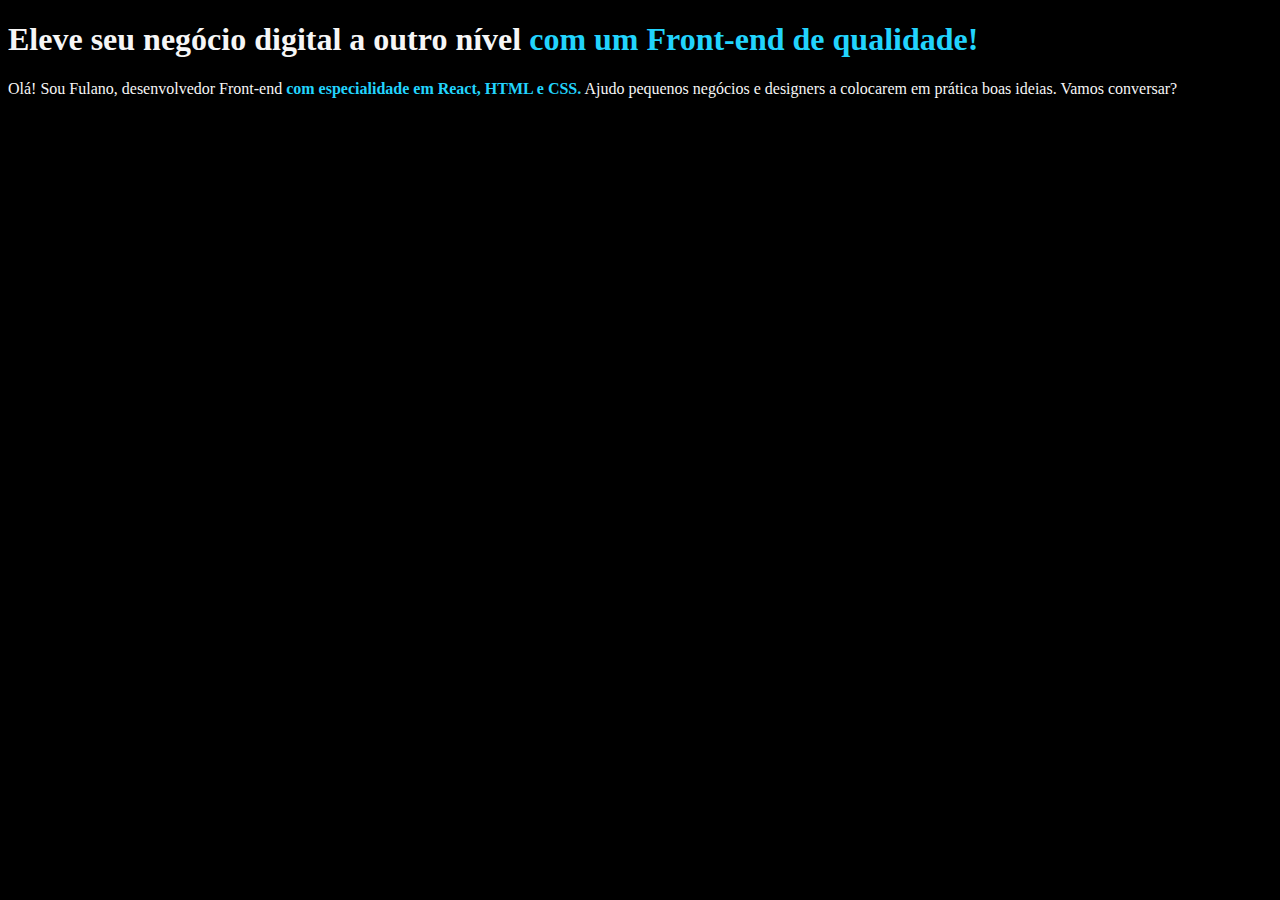
<file: 3.HTML e CSS/index.html>
<!DOCTYPE html>
<html lang="pt-br">
    <head>
        <link rel="stylesheet" href="style.css">
        <meta charset="utf-8">
        <meta http-equiv="X-UA-Compatible" content="IE=edge">
        <meta name="viewport" content="width=device-width, initial-scale=1.0">
        <title>Portfolio de Leonardo H. - V0.0</title>
    </head>
    <body>
        <header></header>
        <main>
            <h1>Eleve seu negócio digital a outro nível <Strong>com um Front-end de qualidade!</Strong></h1>
        <p>Olá! Sou Fulano, desenvolvedor Front-end <Strong>com especialidade em React, HTML e CSS.</Strong> Ajudo pequenos negócios e designers a colocarem em prática boas ideias. Vamos conversar?</p>
    </main>
    </body>
</html>
</file>
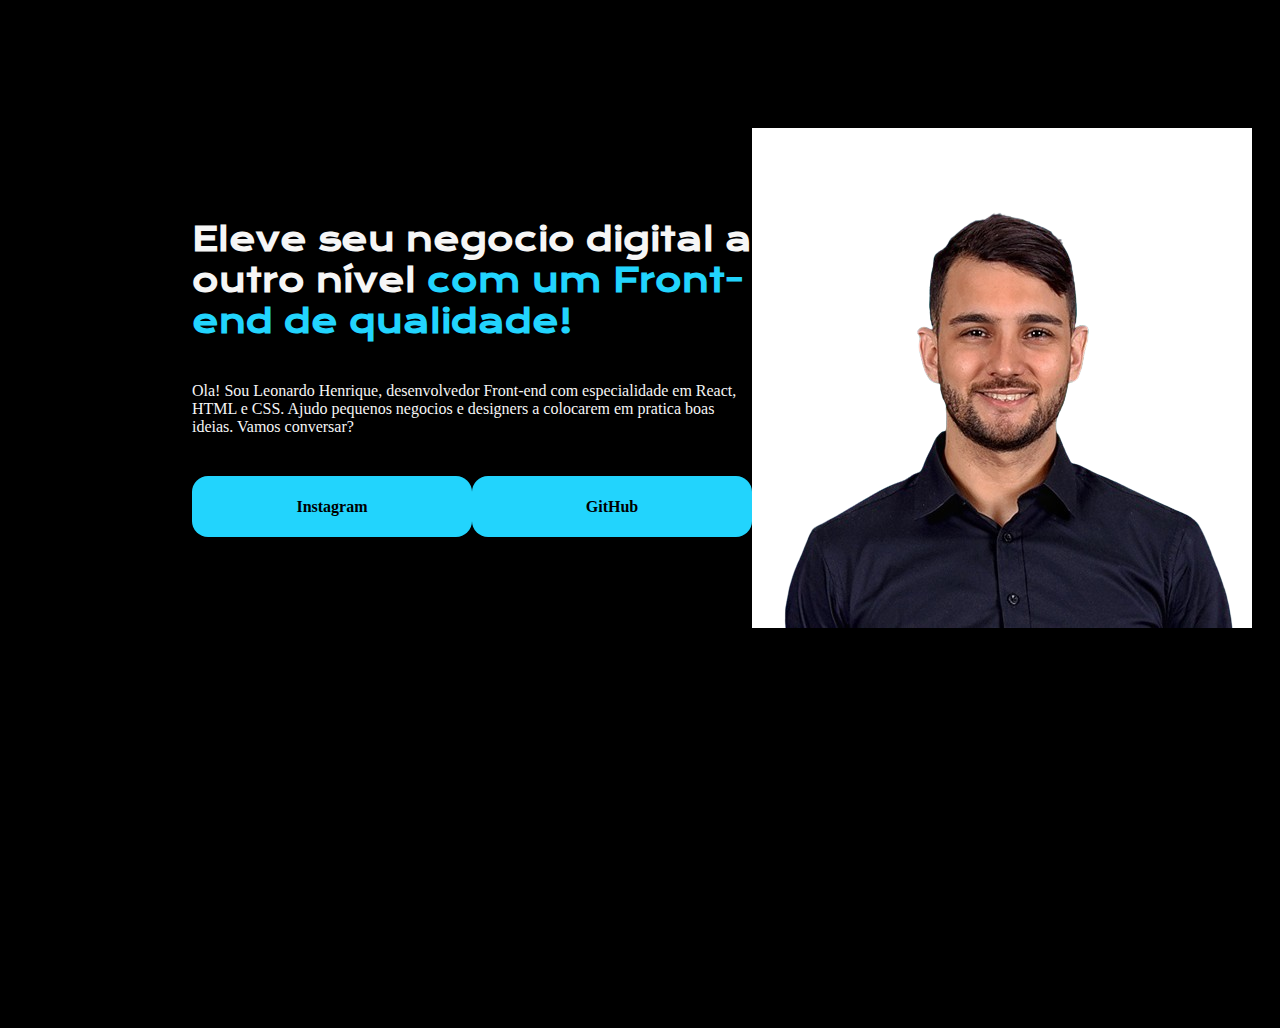
<file: 4.HTML e CSS - Classes, posicionamento e Flexbox/index.html>
<!DOCTYPE html>
<html lang="pt-br">
<head>
    <meta charset="UTF-8"> 
    <meta http-equiv="X-UA-Compatible" content="IE=edge">
    <meta name="viewport" content="width=device-width, initial-scale=1.0">
    <title>Portifolio</title>
    <link rel="stylesheet" href="style.css">
</head>
<body>
    <header></header>
    <main class="apresentacao">
        <section class="apresentacao__conteudo">
            <h1 class="apresentacao__conteudo__titulo">
                Eleve seu negocio digital a outro nível 
                <strong class="titulo-destaque">
                    com um Front-end de qualidade!
                </strong></h1>
                <p class="apresentacao__conteudo__titulo__texto">
                    Ola! Sou Leonardo Henrique, desenvolvedor 
                    Front-end com especialidade em React, HTML e
                    CSS. Ajudo pequenos negocios e designers a 
                    colocarem em pratica boas ideias. Vamos 
                    conversar?
                </p>
                <div class="apresentacao__conteudo__titulo__links__boxes">
                    <a class="apresentacao__conteudo__titulo__links__box" href="https://instagram.com/mr.leohenri">Instagram</a>
                    <a class="apresentacao__conteudo__titulo__links__box" href="https://github.com/Eng-LeonardoH">GitHub</a>
                </div>
        </section>
        <img  src="Foto de apresentação.png" alt="Foto de perfil de Leonardo Henrique">
    </main>
    <footer></footer>
</body>
</html>
</file>
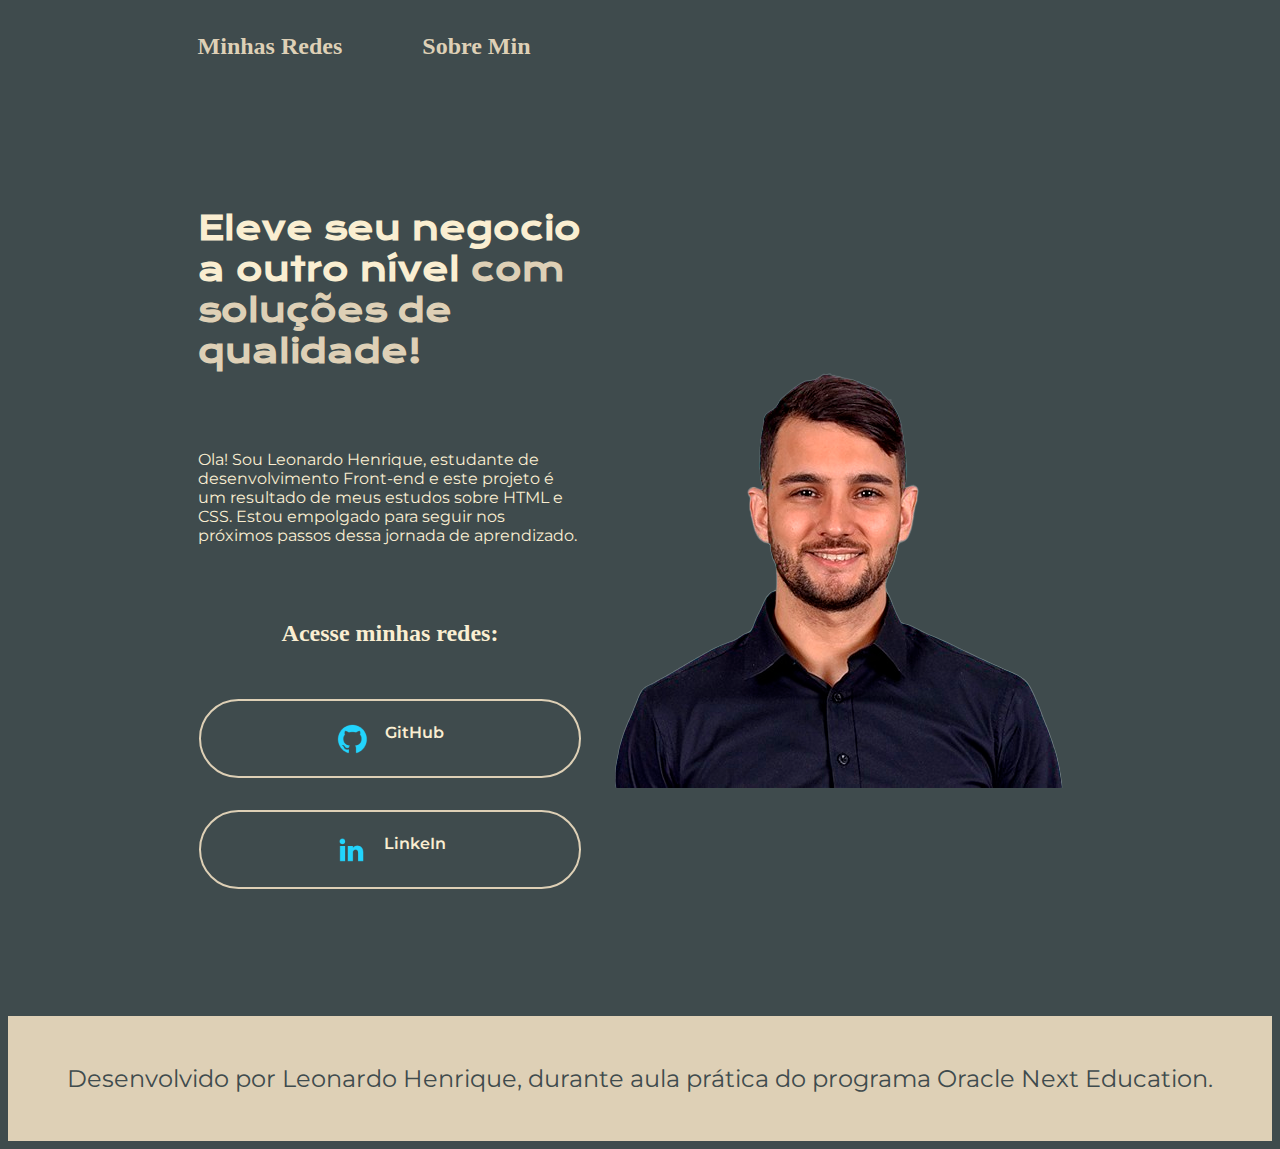
<file: 5.HTML e CSS cabeçalho, footer e variáveis CSS/index.html>
<!DOCTYPE html>
<html lang="pt-br">
<head>
    <meta charset="UTF-8"> 
    <meta http-equiv="X-UA-Compatible" content="IE=edge">
    <meta name="viewport" content="width=device-width, initial-scale=1.0">
    <title>Portifolio</title>
    <link rel="stylesheet" href="./styles/style.css">
</head>
<body>
    <header class="cabecalho">
        <nav class="cabecalho__menu">
            <a class="cabecalho__menu__links" href="index.html">
                Minhas Redes
            </a>
            <a  class="cabecalho__menu__links" href="about.html">
                Sobre Min
            </a>
        </nav>
    </header>
    <main class="apresentacao">
        <section class="apresentacao__conteudo">
            <h1 class="apresentacao__conteudo__titulo">
                Eleve seu negocio a outro nível 
                <strong class="titulo-destaque">
                    com soluções de qualidade!
                </strong></h1>
                <p class="apresentacao__conteudo__titulo__texto">
                    Ola! Sou Leonardo Henrique, estudante de desenvolvimento Front-end e este projeto é um resultado de meus estudos sobre HTML e CSS. Estou empolgado para seguir nos próximos passos dessa jornada de aprendizado.
                </p>
                <div class="apresentacao__conteudo__titulo__links__boxes">
                    <h2 classe="apresentacao__conteudo__titulo__links__subtitulo">
                        Acesse minhas redes:
                    </h2>
                    <a class="apresentacao__conteudo__titulo__links__box" href="https://github.com/Eng-LeonardoH">
                        <img src="assets/github.png">
                        GitHub
                    </a>
                    <a class="apresentacao__conteudo__titulo__links__box" href="https://www.linkedin.com/in/leonardohenrieng">
                        <img src="assets/linkedin.png">
                        LinkeIn
                    </a>
                </div>
        </section>
        <img  src="assets/Foto de apresentação.png" alt="Foto de perfil de Leonardo Henrique">
    </main>
    <footer class="rodape">
        <p>Desenvolvido por Leonardo Henrique, durante aula prática do programa Oracle Next Education.</p>
    </footer>
</body>
</html>
</file>
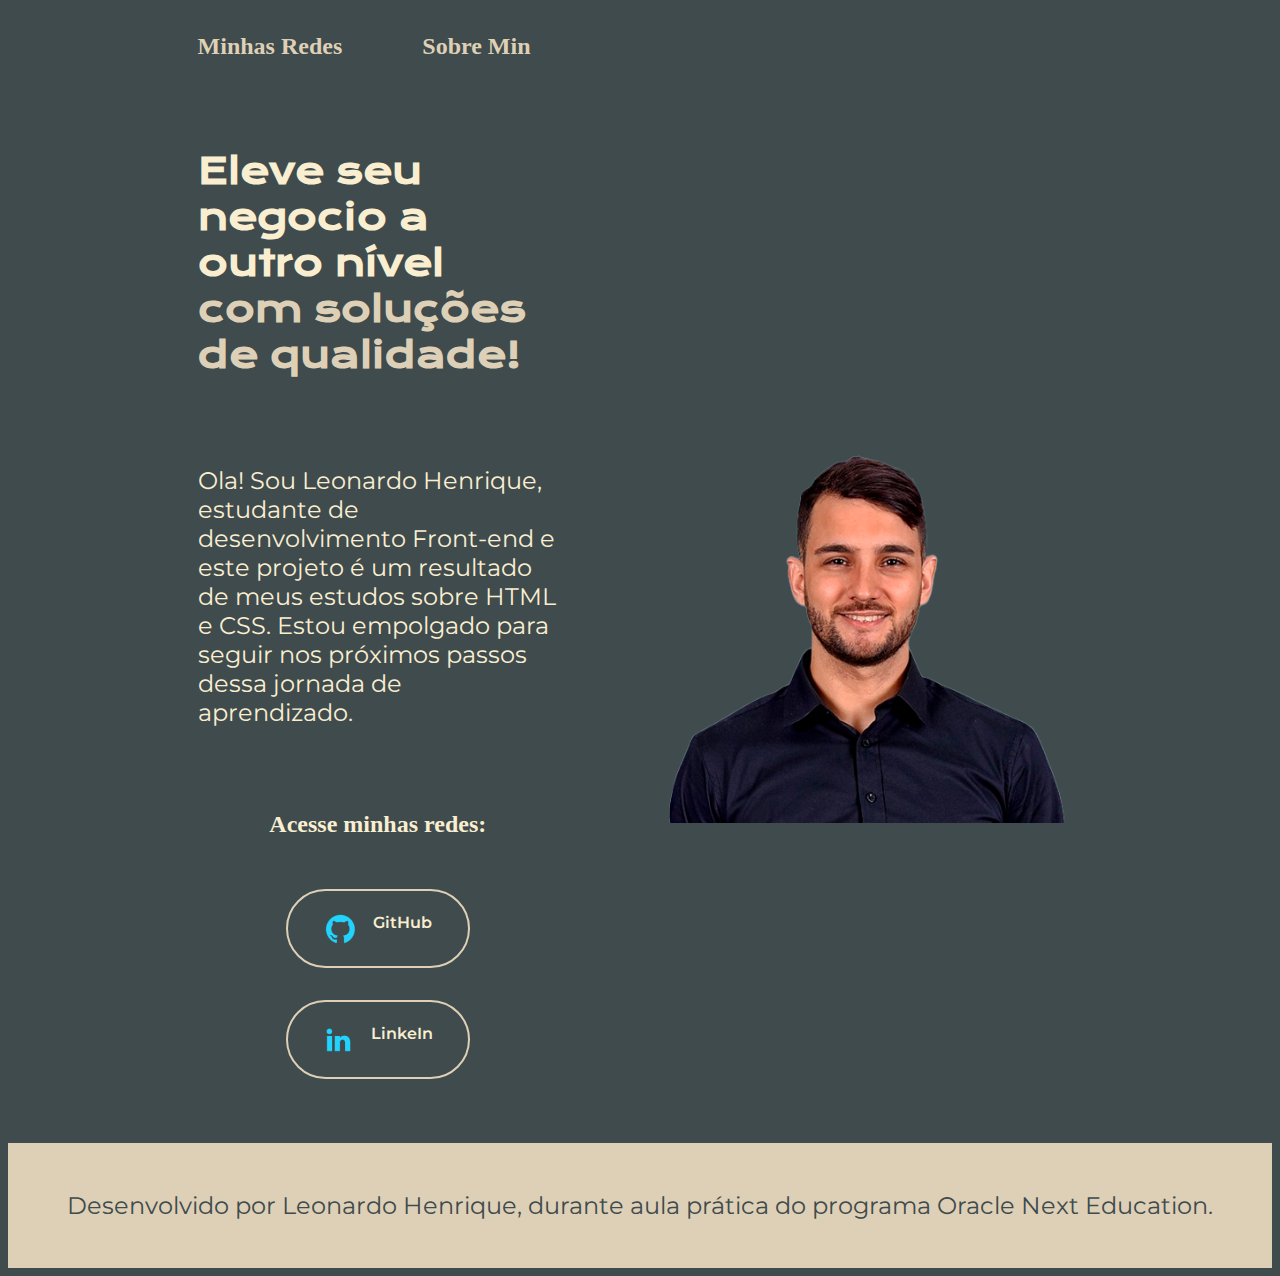
<file: 6.HTML e CSS trabalhando com responsividade e publicação de projetos/index.html>
<!DOCTYPE html>
<html lang="pt-br">
<head>
    <meta charset="UTF-8"> 
    <meta http-equiv="X-UA-Compatible" content="IE=edge">
    <meta name="viewport" content="width=device-width, initial-scale=1.0">
    <title>Portifolio</title>
    <link rel="stylesheet" href="./styles/style.css">
</head>
<body>
    <header class="cabecalho">
        <nav class="cabecalho__menu">
            <a class="cabecalho__menu__links" href="index.html">
                Minhas Redes
            </a>
            <a  class="cabecalho__menu__links" href="about.html">
                Sobre Min
            </a>
        </nav>
    </header>
    <main class="apresentacao">
        <section class="apresentacao__conteudo">
            <h1 class="apresentacao__conteudo__titulo">
                Eleve seu negocio a outro nível 
                <strong class="titulo-destaque">
                    com soluções de qualidade!
                </strong></h1>
                <p class="apresentacao__conteudo__titulo__texto">
                    Ola! Sou Leonardo Henrique, estudante de desenvolvimento Front-end e este projeto é um resultado de meus estudos sobre HTML e CSS. Estou empolgado para seguir nos próximos passos dessa jornada de aprendizado.
                </p>
                <div class="apresentacao__conteudo__titulo__links__boxes">
                    <h2 classe="apresentacao__conteudo__titulo__links__subtitulo">
                        Acesse minhas redes:
                    </h2>
                    <a class="apresentacao__conteudo__titulo__links__box" href="https://github.com/Eng-LeonardoH">
                        <img src="assets/github.png">
                        GitHub
                    </a>
                    <a class="apresentacao__conteudo__titulo__links__box" href="https://www.linkedin.com/in/leonardohenrieng">
                        <img src="assets/linkedin.png">
                        LinkeIn
                    </a>
                </div>
        </section>
        <img class="apresentacao__img" src="assets/Foto de apresentação.png" alt="Foto de perfil de Leonardo Henrique">
    </main>
    <footer class="rodape">
        <p>Desenvolvido por Leonardo Henrique, durante aula prática do programa Oracle Next Education.</p>
    </footer>
</body>
</html>
</file>
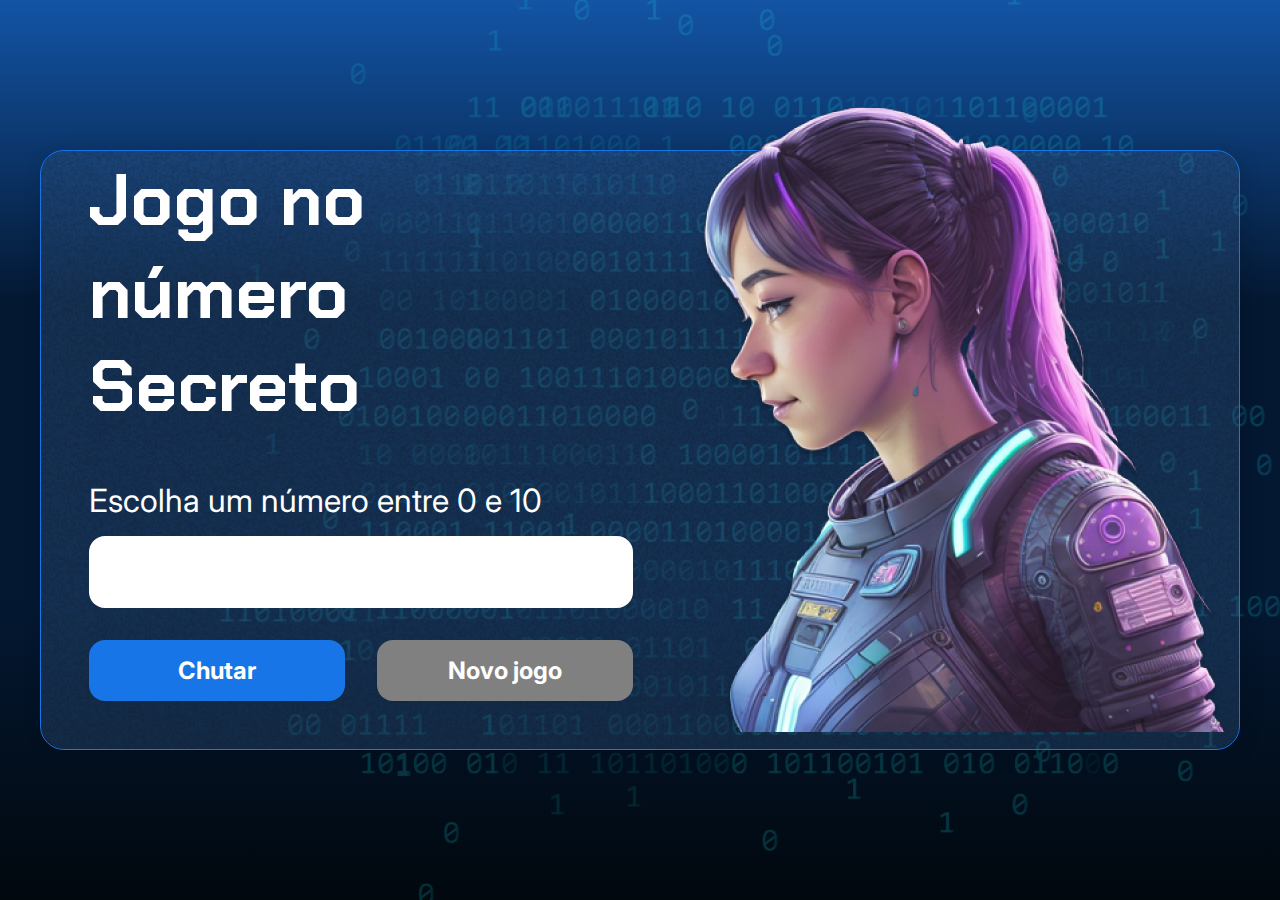
<file: 2.Lógica - Explore funções e listas/Aula1/js-curso-2/index.html>
<!DOCTYPE html>
<html lang="pt-br">

<head>
    <meta charset="UTF-8">
    <meta name="viewport" content="width=device-width, initial-scale=1.0">
    <script src="https://code.responsivevoice.org/responsivevoice.js"></script>
    <link rel="preconnect" href="https://fonts.googleapis.com">
    <link rel="preconnect" href="https://fonts.gstatic.com" crossorigin>
    <link href="https://fonts.googleapis.com/css2?family=Chakra+Petch:wght@700&family=Inter:wght@400;700&display=swap"
        rel="stylesheet">
    <link rel="stylesheet" href="style.css">
    <title>JS Game</title>
</head>

<body>

    <div class="container">
        <div class="container__conteudo">
            <div class="container__informacoes">
                <div class="container__texto">
                    <h1>Adivinhe o <span class="container__texto-azul">numero secreto</span></h1>
                    <p class="texto__paragrafo">Escolha um número entre 1 a 10</p>
                </div>
                <input type="number" min="1" max="10" class="container__input">
                <div class="chute container__botoes">
                    <button onclick="" class="container__botao">Chutar</button>
                    <button onclick="" id="reiniciar" class="container__botao" disabled>Novo jogo</button>
                </div>
            </div>
            <img src="./img/ia.png" alt="Uma pessoa olhando para a esquerda" class="container__imagem-pessoa" />
        </div>
    </div>




    <script src="app.js" defer></script>
</body>

</html>
</file>
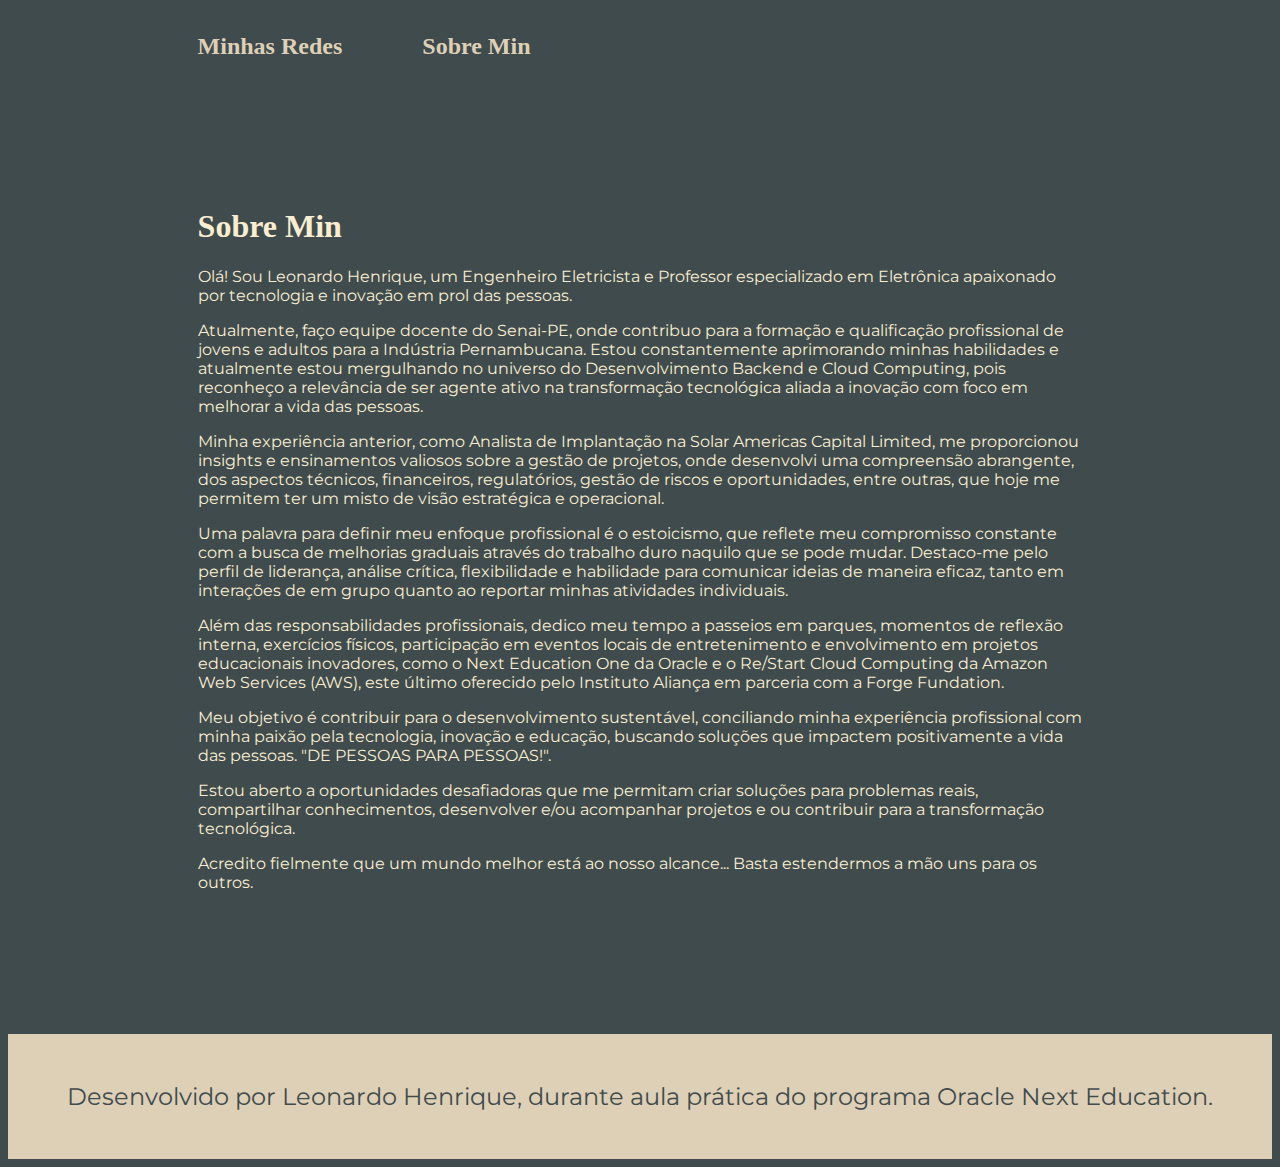
<file: 5.HTML e CSS cabeçalho, footer e variáveis CSS/about.html>
<!DOCTYPE html>
<html lang="en">
<head>
    <meta charset="UTF-8">
    <meta name="viewport" content="width=device-width, initial-scale=1.0">
    <title>Sobre Min</title>
    <link rel="stylesheet" href="./styles/style.css">
</head>
<body>
    <header class="cabecalho">
        <nav class="cabecalho__menu">
            <a class="cabecalho__menu__links" href="index.html">
                Minhas Redes
            </a>
            <a  class="cabecalho__menu__links" href="about.html">
                Sobre Min
            </a>
        </nav>
    </header>
    <main class="apresentacao">
        <section>
            <H1>Sobre Min</H1>
            <p class="apresentacao__conteudo__titulo__texto">Olá! Sou Leonardo Henrique, um Engenheiro Eletricista e Professor especializado em Eletrônica apaixonado por tecnologia e inovação em prol das pessoas.</p>
            <p class="apresentacao__conteudo__titulo__texto">Atualmente, faço equipe docente do Senai-PE, onde contribuo para a formação e qualificação profissional de jovens e adultos para a Indústria Pernambucana. Estou constantemente aprimorando minhas habilidades e atualmente estou mergulhando no universo do Desenvolvimento Backend e Cloud Computing, pois reconheço a relevância de ser agente ativo na transformação tecnológica aliada a inovação com foco em melhorar a vida das pessoas.</p>
            <p class="apresentacao__conteudo__titulo__texto">Minha experiência anterior, como Analista de Implantação na Solar Americas Capital Limited, me proporcionou insights e ensinamentos valiosos sobre a gestão de projetos, onde desenvolvi uma compreensão abrangente, dos aspectos técnicos, financeiros, regulatórios, gestão de riscos e oportunidades, entre outras, que hoje me permitem ter um misto de visão estratégica e operacional.</p>
            <p class="apresentacao__conteudo__titulo__texto">Uma palavra para definir meu enfoque profissional é o estoicismo, que reflete meu compromisso constante com a busca de melhorias graduais através do trabalho duro naquilo que se pode mudar. Destaco-me pelo perfil de liderança, análise crítica, flexibilidade e habilidade para comunicar ideias de maneira eficaz, tanto em interações de em grupo quanto ao reportar minhas atividades individuais.</p>
            <p class="apresentacao__conteudo__titulo__texto">Além das responsabilidades profissionais, dedico meu tempo a passeios em parques, momentos de reflexão interna, exercícios físicos, participação em eventos locais de entretenimento e envolvimento em projetos educacionais inovadores, como o Next Education One da Oracle e o Re/Start Cloud Computing da Amazon Web Services (AWS), este último oferecido pelo Instituto Aliança em parceria com a Forge Fundation.</p>
            <p class="apresentacao__conteudo__titulo__texto">Meu objetivo é contribuir para o desenvolvimento sustentável, conciliando minha experiência profissional com minha paixão pela tecnologia, inovação e educação, buscando soluções que impactem positivamente a vida das pessoas. "DE PESSOAS PARA PESSOAS!".</p>
            <p class="apresentacao__conteudo__titulo__texto">Estou aberto a oportunidades desafiadoras que me permitam criar soluções para problemas reais, compartilhar conhecimentos, desenvolver e/ou acompanhar projetos e ou contribuir para a transformação tecnológica.</p>
            <p class="apresentacao__conteudo__titulo__texto">Acredito fielmente que um mundo melhor está ao nosso alcance... Basta estendermos a mão uns para os outros.</p>
        </section>
        <img>

    </main>
    <footer class="rodape">
        <p>Desenvolvido por Leonardo Henrique, durante aula prática do programa Oracle Next Education.</p>
    </footer>
</body>
</html>
</file>
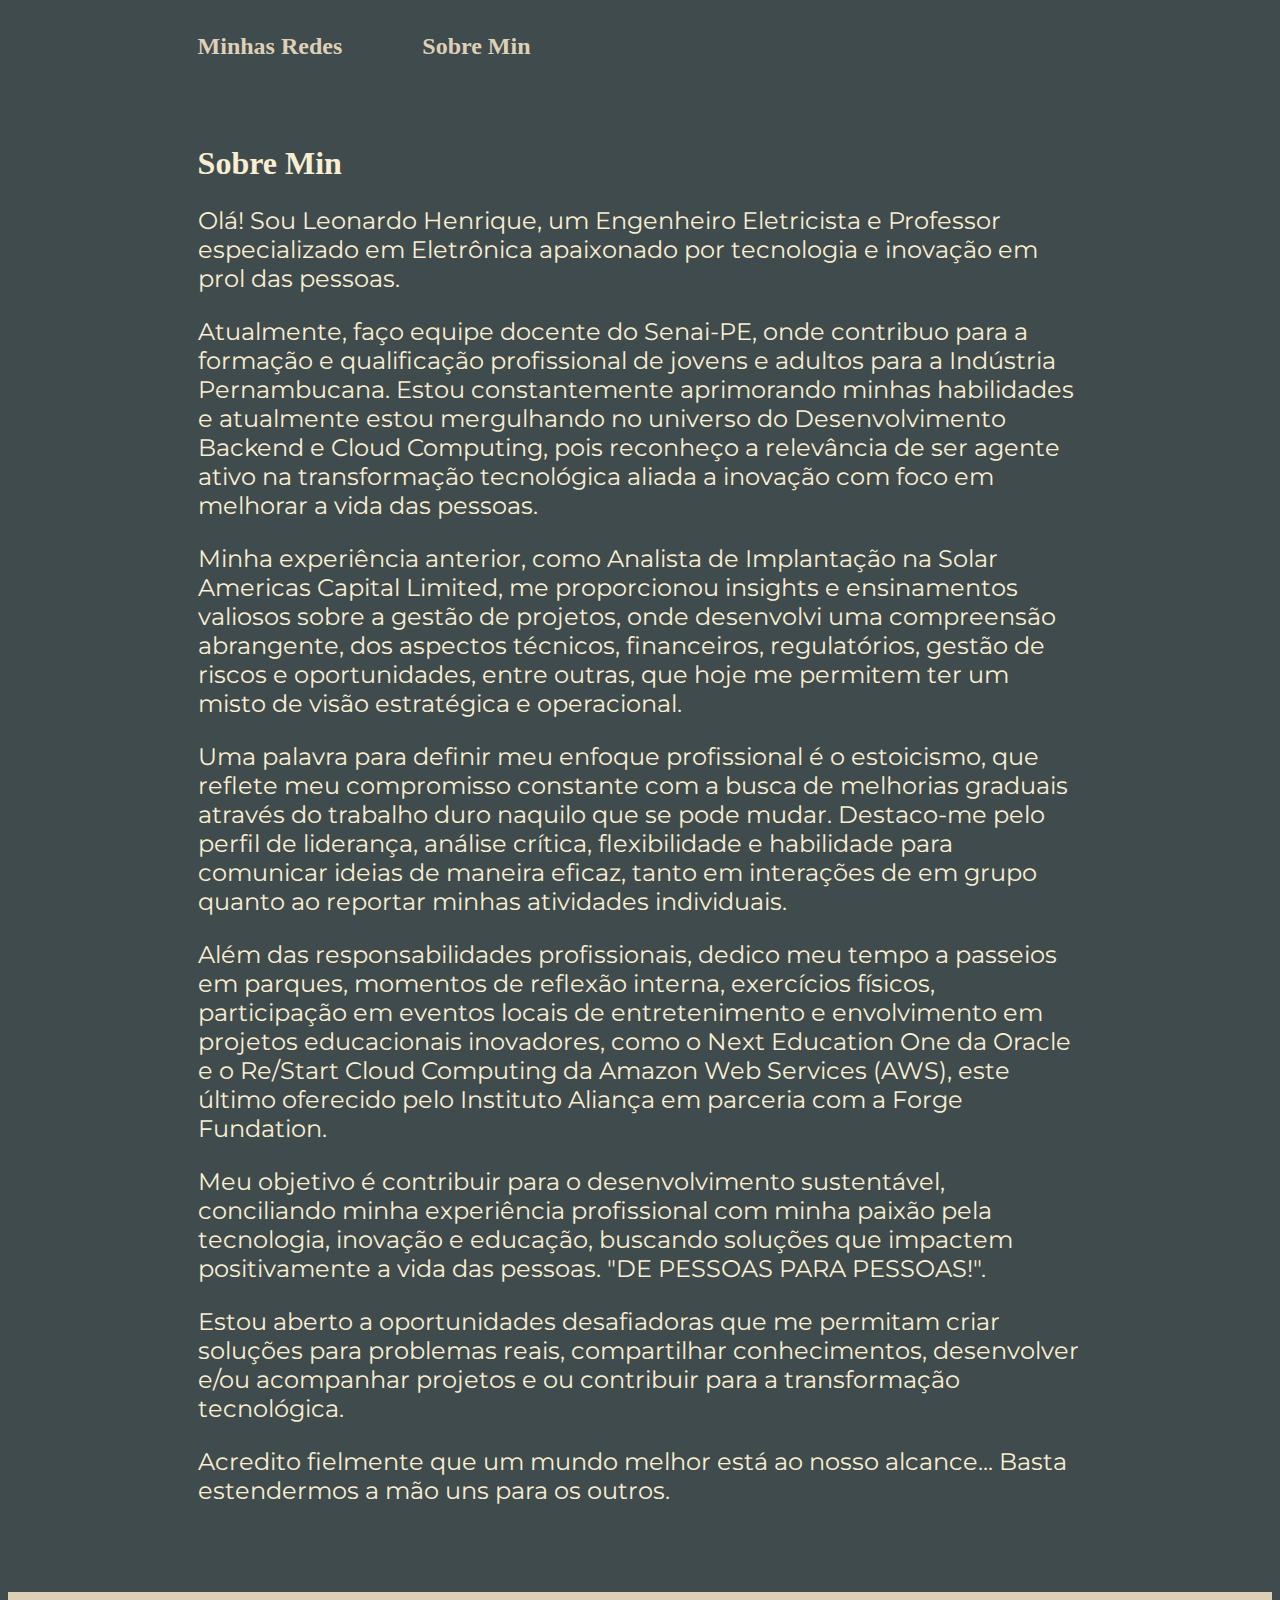
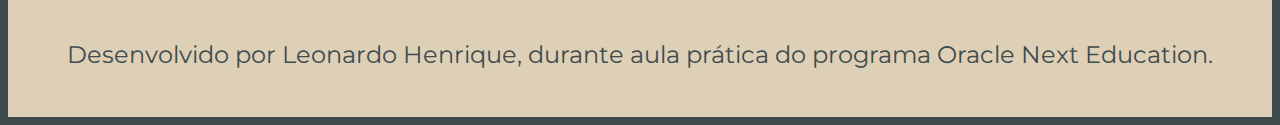
<file: 6.HTML e CSS trabalhando com responsividade e publicação de projetos/about.html>
<!DOCTYPE html>
<html lang="en">
<head>
    <meta charset="UTF-8">
    <meta name="viewport" content="width=device-width, initial-scale=1.0">
    <title>Sobre Min</title>
    <link rel="stylesheet" href="./styles/style.css">
</head>
<body>
    <header class="cabecalho">
        <nav class="cabecalho__menu">
            <a class="cabecalho__menu__links" href="index.html">
                Minhas Redes
            </a>
            <a  class="cabecalho__menu__links" href="about.html">
                Sobre Min
            </a>
        </nav>
    </header>
    <main class="apresentacao">
        <section>
            <H1>Sobre Min</H1>
            <p class="apresentacao__conteudo__titulo__texto">Olá! Sou Leonardo Henrique, um Engenheiro Eletricista e Professor especializado em Eletrônica apaixonado por tecnologia e inovação em prol das pessoas.</p>
            <p class="apresentacao__conteudo__titulo__texto">Atualmente, faço equipe docente do Senai-PE, onde contribuo para a formação e qualificação profissional de jovens e adultos para a Indústria Pernambucana. Estou constantemente aprimorando minhas habilidades e atualmente estou mergulhando no universo do Desenvolvimento Backend e Cloud Computing, pois reconheço a relevância de ser agente ativo na transformação tecnológica aliada a inovação com foco em melhorar a vida das pessoas.</p>
            <p class="apresentacao__conteudo__titulo__texto">Minha experiência anterior, como Analista de Implantação na Solar Americas Capital Limited, me proporcionou insights e ensinamentos valiosos sobre a gestão de projetos, onde desenvolvi uma compreensão abrangente, dos aspectos técnicos, financeiros, regulatórios, gestão de riscos e oportunidades, entre outras, que hoje me permitem ter um misto de visão estratégica e operacional.</p>
            <p class="apresentacao__conteudo__titulo__texto">Uma palavra para definir meu enfoque profissional é o estoicismo, que reflete meu compromisso constante com a busca de melhorias graduais através do trabalho duro naquilo que se pode mudar. Destaco-me pelo perfil de liderança, análise crítica, flexibilidade e habilidade para comunicar ideias de maneira eficaz, tanto em interações de em grupo quanto ao reportar minhas atividades individuais.</p>
            <p class="apresentacao__conteudo__titulo__texto">Além das responsabilidades profissionais, dedico meu tempo a passeios em parques, momentos de reflexão interna, exercícios físicos, participação em eventos locais de entretenimento e envolvimento em projetos educacionais inovadores, como o Next Education One da Oracle e o Re/Start Cloud Computing da Amazon Web Services (AWS), este último oferecido pelo Instituto Aliança em parceria com a Forge Fundation.</p>
            <p class="apresentacao__conteudo__titulo__texto">Meu objetivo é contribuir para o desenvolvimento sustentável, conciliando minha experiência profissional com minha paixão pela tecnologia, inovação e educação, buscando soluções que impactem positivamente a vida das pessoas. "DE PESSOAS PARA PESSOAS!".</p>
            <p class="apresentacao__conteudo__titulo__texto">Estou aberto a oportunidades desafiadoras que me permitam criar soluções para problemas reais, compartilhar conhecimentos, desenvolver e/ou acompanhar projetos e ou contribuir para a transformação tecnológica.</p>
            <p class="apresentacao__conteudo__titulo__texto">Acredito fielmente que um mundo melhor está ao nosso alcance... Basta estendermos a mão uns para os outros.</p>
        </section>
        </main>
    <footer class="rodape">
        <p>Desenvolvido por Leonardo Henrique, durante aula prática do programa Oracle Next Education.</p>
    </footer>
</body>
</html>
</file>
<file: 3.HTML e CSS/style.css>
body {
    background-color: black;
    color: #f6f6f6
}
strong {
    color: #22d4fd;
}
</file>
<file: 4.HTML e CSS - Classes, posicionamento e Flexbox/style.css>
@import url('https://fonts.googleapis.com/css2?family=Krona+One&display=swap');

* {
    margin:0;
    padding:0;
}

body{
    height: 100vh;
    box-sizing: border-box;
    background-color: #000000;
    color: #F6F6F6;
}
.titulo-destaque {
    color: #22D4FD;
}
.apresentacao{
    display: flex;
    align-items: center;
    justify-content: space-between;
    margin: 10% 15%;
}
.apresentacao__conteudo{
    width: 615px;
    display: flex;
    flex-direction: column;
    gap: 40px;

}
.apresentacao__conteudo__titulo{
    font-family: "Krona One", sans-serif;
    font-size: 36;
}
.apresentacao__conteudo__titulo__texto{
    font-family: "montserrat", "san-serif";
    font-size: 24;
}
.apresentacao__conteudo__titulo__links__boxes{
    display: flex;
    justify-content: space-between;
}
.apresentacao__conteudo__titulo__links__box{
    background-color: #22D4FD;
    width: 280px;
    text-align: center;
    border-radius: 16px;
    padding: 21.5px 0;
    text-decoration: none;
    color: #000000;
    font-family: "montserrat", "san-serif";
    font-weight: 600;

}
</file>
<file: 5.HTML e CSS cabeçalho, footer e variáveis CSS/styles/style.css>
@import url('https://fonts.googleapis.com/css2?family=Krona+One&family=Montserrat:ital,wght@0,100..900;1,100..900&display=swap');

:root {
    --cor-primaria: #3f4b4d;
    --cor-secundaria: #FAEED1;
    --cor-terciaria: #DED0B6;
    --cor-hover: #B2A59B;
    --font-primary:"Krona One", sans-serif;
    --font-secondary: "montserrat", "san-serif";
}

* {
    padding: 0;
}

.cabecalho {
    padding: 2% 0% 0% 15%;
}

.cabecalho__menu {
    display: flex;
    gap: 80px;
}

.cabecalho__menu__links {
    font-family: 'Montserrat' sans-serif;
    font-size: 24px;
    font-weight: 600;
    color: var(--cor-terciaria);
    text-decoration: none;
}

body {
    box-sizing: border-box;
    background-color: var(--cor-primaria);
    color: var(--cor-secundaria);
}
.titulo-destaque {
    color: var(--cor-terciaria);
}
.apresentacao {
    display: flex;
    align-items: center;
    justify-content: space-between;
    margin: 10% 15%;
}
.apresentacao__conteudo {
    width: 615px;
    display: flex;
    flex-direction: column;
    gap: 40px;

}
.apresentacao__conteudo__titulo {
    font-family: var(--font-primary);
    font-size: 36;
}
.apresentacao__conteudo__titulo__texto {
    font-family: var(--font-secondary);
    font-size: 24;
}
.apresentacao__conteudo__titulo__links__boxes {
    display: flex;
    flex-direction: column;
    justify-content: space-between;
    align-items: center;
    gap: 32px;
}
.apresentacao__conteudo__titulo__links__subtitulo {
    font-family: var(--font-secondary);
    font-weight: 400;
    font-size: 24px;
}
.apresentacao__conteudo__titulo__links__box {
    display: flex;
    justify-content: center;
    gap: 16px;
    width: 378px;
    border: 2px solid var(--cor-terciaria);
    text-align: center;
    border-radius: 80px;
    padding: 21.5px 0;
    text-decoration: none;
    color: var(--cor-secundaria);
    font-family: var(--font-secondary);
    font-weight: 600;
}
.apresentacao__conteudo__titulo__links__box:hover {
    background-color: var(--cor-hover);
}
.rodape {
    color: var(--cor-primaria);
    background-color: var(--cor-terciaria);
    padding: 24px;
    text-align: center;
    font-family: var(--font-secondary);
    font-size: 24px;
}
</file>
<file: 6.HTML e CSS trabalhando com responsividade e publicação de projetos/styles/style.css>
@import url('https://fonts.googleapis.com/css2?family=Krona+One&family=Montserrat:ital,wght@0,100..900;1,100..900&display=swap');

:root {
    --cor-primaria: #3f4b4d;
    --cor-secundaria: #FAEED1;
    --cor-terciaria: #DED0B6;
    --cor-hover: #B2A59B;
    --font-primary:"Krona One", sans-serif;
    --font-secondary: "montserrat", "san-serif";
}

* {
    padding: 0;
}

.cabecalho {
    padding: 2% 0% 0% 15%;
}

.cabecalho__menu {
    display: flex;
    gap: 80px;
}

.cabecalho__menu__links {
    font-family: 'Montserrat' sans-serif;
    font-size: 1.5rem;
    font-weight: 600;
    color: var(--cor-terciaria);
    text-decoration: none;
}

body {
    box-sizing: border-box;
    background-color: var(--cor-primaria);
    color: var(--cor-secundaria);
}
.titulo-destaque {
    color: var(--cor-terciaria);
}
.apresentacao {
    display: flex;
    gap:82px;
    align-items: center;
    justify-content: space-between;
    padding: 5% 15%;
}
.apresentacao__conteudo {
    width: 50%;
    display: flex;
    flex-direction: column;
    gap: 40px;

}
.apresentacao__conteudo__titulo {
    font-family: var(--font-primary);
    font-size: 2.25rem;
}
.apresentacao__conteudo__titulo__texto {
    font-family: var(--font-secondary);
    font-size: 1.5rem;
}
.apresentacao__conteudo__titulo__links__boxes {
    display: flex;
    flex-direction: column;
    justify-content: space-between;
    align-items: center;
    gap: 32px;
}
.apresentacao__conteudo__titulo__links__subtitulo {
    font-family: var(--font-secondary);
    font-weight: 400;
    font-size: 1.5rem;
}
.apresentacao__conteudo__titulo__links__box {
    display: flex;
    justify-content: center;
    gap: 16px;
    width: 50%;
    border: 2px solid var(--cor-terciaria);
    text-align: center;
    border-radius: 80px;
    padding: 21.5px 0;
    text-decoration: none;
    color: var(--cor-secundaria);
    font-family: var(--font-secondary);
    font-weight: 600;
}
.apresentacao__conteudo__titulo__links__box:hover {
    background-color: var(--cor-hover);
}
.rodape {
    color: var(--cor-primaria);
    background-color: var(--cor-terciaria);
    padding: 24px;
    text-align: center;
    font-family: var(--font-secondary);
    font-size: 1.5rem;
}

.apresentacao__img {
    width: 50%;
}

@media (max-width: 1200px) {
    .cabecalho {
        padding: 10% 0% 0% 0%;
    }
    .cabecalho__menu {
        justify-content: center;
        
    }
    

    .apresentacao{
        flex-direction: column-reverse;
        padding: 5%;

    }
    .apresentacao__conteudo {
    width: auto;
    }
}
</file>
<file: 2.Lógica - Explore funções e listas/Aula1/js-curso-2/style.css>
* {
    box-sizing: border-box;
    margin: 0;
    padding: 0;
    color: white;
}

body {
    background: linear-gradient(#1354A5 0%, #041832 33.33%, #041832 66.67%, #01080E 100%);
    height: 100vh;
    display: flex;
    align-items: center;
    justify-content: center;
}


body::before {
    background-image: url("img/code.png");
    background-repeat: no-repeat;
    background-position: right;
    content: "";
    display: block;
    position: absolute;
    width: 100%;
    height: 100%;
    opacity: 0.4;
}

.container {
    width: 1200px;
    height: 600px;
    display: flex;
    align-items: center;
    justify-content: space-between;
    border-radius: 24px;
    border: 1px solid #1875E8;
    box-shadow: 4px 4px 20px 0px rgba(1, 8, 14, 0.15);
    background-image: url("img/Ruido.png");
    background-size: 100% 100%;
    position: relative;
}


.container__conteudo {
    display: flex;
    align-items: center;
    position: absolute;
    bottom: 0;
}

.container__informacoes {
    flex: 1;
    padding: 3rem;
}

.container__botao {
    border-radius: 16px;
    background: #1875E8;
    padding: 16px 24px;
    width: 100%;
    font-size: 24px;
    font-weight: 700;
    border: none;
    margin-top: 2rem;
}

button:disabled {
    background-color: gray;
}

.container__texto {
    margin: 16px 0 16px 0;
}

.container__texto-azul {
    color: #1875E8;
}

.container__input {
    width: 100%;
    height: 72px;
    border-radius: 16px;
    background-color: #FFF;
    border: none;
    color: #1875E8;
    padding: 2rem;
    font-size: 24px;
    font-weight: 700;
    font-family: 'Inter', sans-serif;
}

.container__botoes {
    display: flex;
    gap: 2em;
}

h1 {
    font-family: 'Chakra Petch', sans-serif;
    font-size: 72px;
    padding-bottom: 3rem;
}

p,
button {
    font-family: 'Inter', sans-serif;
}

.texto__paragrafo {
    font-size: 32px;
    font-weight: 400;
}
</file>
